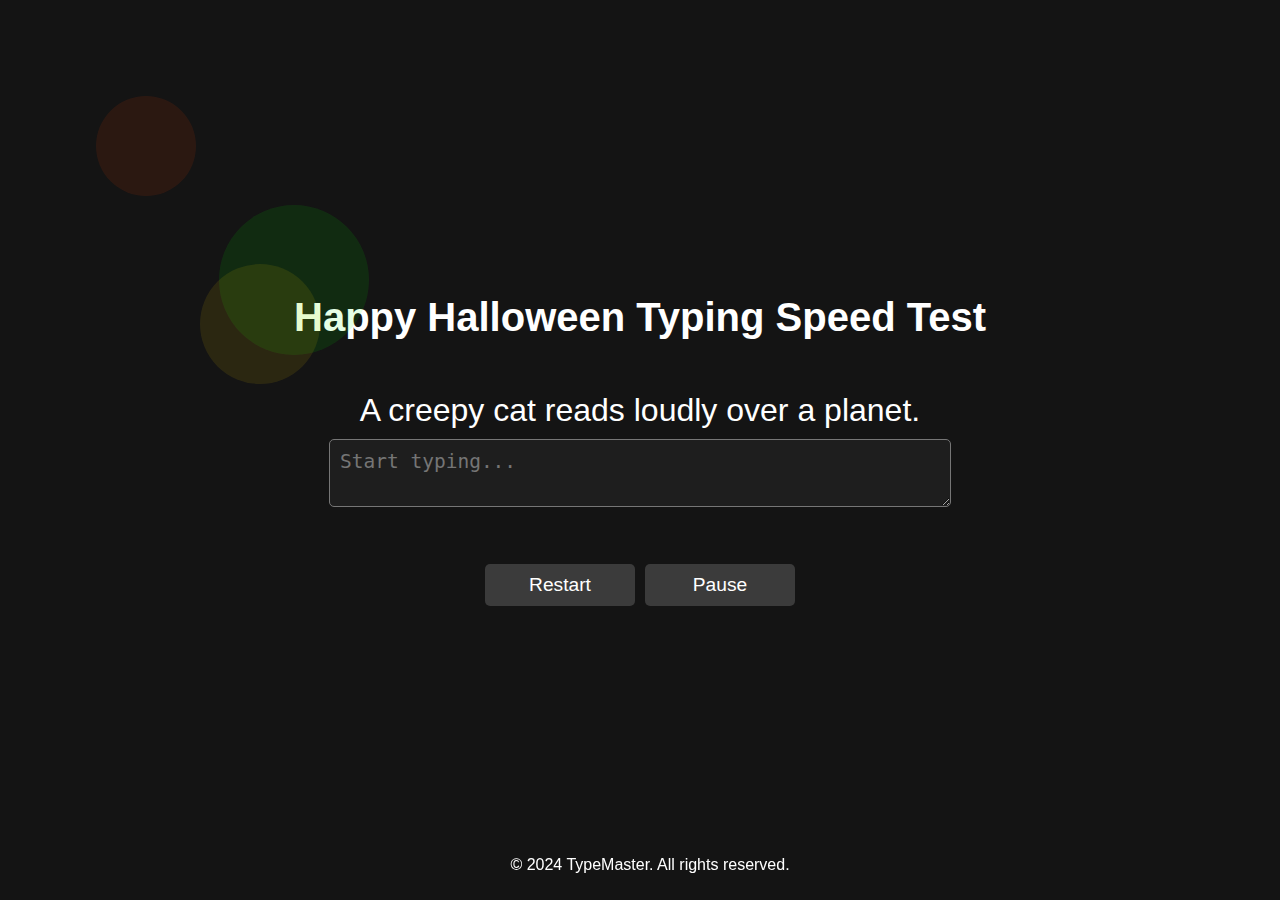
<file: index.html>
<!DOCTYPE html>
<html lang="en">
<head>
    <meta charset="UTF-8">
    <meta name="viewport" content="width=device-width, initial-scale=1.0">
    <title>Happy Halloween Typing Speed Test</title>
    <link rel="stylesheet" href="styles.css">
</head>
<body>
    <div class="container">
        <h1>Happy Halloween Typing Speed Test</h1>
        <p id="textToType"></p>
        <textarea id="typedText" placeholder="Start typing..."></textarea>
        <p id="result"></p>
        <div class="button-container">
            <button id="restart">Restart</button>
            <button id="pause">Pause</button>
        </div>
    </div>
    <footer>
        <p>&copy; 2024 TypeMaster. All rights reserved.</p>
    </footer>
    <div class="background-shape shape1"></div>
    <div class="background-shape shape2"></div>
    <div class="background-shape shape3"></div>
    <script src="script.js"></script>
</body>
</html>
</file>
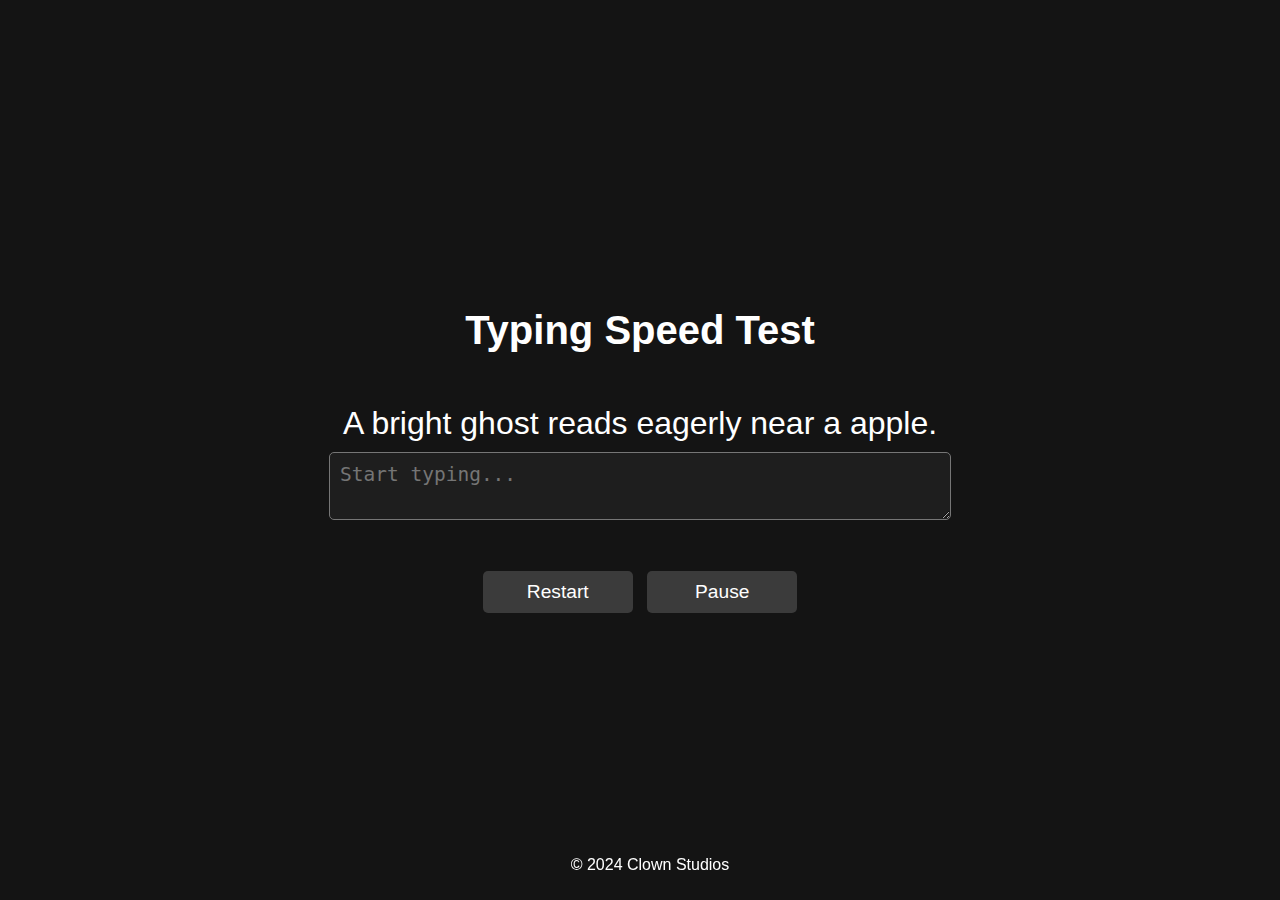
<file: typer.html>
<!DOCTYPE html>
<html lang="en">
<head>
    <meta charset="UTF-8">
    <meta name="viewport" content="width=device-width, initial-scale=1.0">
    <link rel="stylesheet" href="styles.css">
    <title>Typing Speed Test</title>
</head>
<body>
    <header>
        <h1>Typing Speed Test</h1>
    </header>
    <main>
        <p id="textToType"></p>
        <textarea id="typedText" placeholder="Start typing..."></textarea>
        <p id="result"></p>
        <button id="restart">Restart</button>
        <button id="pause">Pause</button>
    </main>
    <footer>
        <p>&copy; 2024 Clown Studios</p>
    </footer>
    <script src="script.js"></script>
</body>
</html>
</file>
<file: styles.css>
body { 
    background-color: #141414;
    color: white;
    font-family: Arial, sans-serif;
    text-align: center;
    margin: 0;
    padding: 0;
    height: 100vh;
    overflow: hidden; /* Prevents page from expanding */
    display: flex;
    flex-direction: column;
    justify-content: center;
}

.container {
    flex: 1;
    display: flex;
    flex-direction: column;
    align-items: center;
    justify-content: center;
    padding: 20px;
}

h1 {
    font-size: 2.5em;
    margin-bottom: 20px;
}

#textToType {
    font-size: 2em;
    margin-bottom: 10px;
}

#typedText {
    width: 100%;
    max-width: 600px;
    max-height: 200px;
    height: auto;
    font-size: 1.5em;
    padding: 10px;
    margin-bottom: 10px;
    border-radius: 5px;
    background-color: #1e1e1e;
    color: #f1f1f1;
    resize: both;
}

#result {
    font-size: 2em;
    margin-top: 10px;
}

.button-container {
    display: flex;
    flex-direction: row;
    justify-content: center;
    margin-bottom: 20px;
}

button {
    background-color: #3b3b3b;
    color: white;
    padding: 10px;
    border: none;
    cursor: pointer;
    font-size: 1.2em;
    margin: 5px;
    border-radius: 5px;
    width: 150px;
}

button:hover {
    background-color: #636363;
}

footer {
    background-color: transparent;
    padding: 10px;
    position: fixed;
    bottom: 0;
    width: 100%;
    color: white;
}

.background-shape {
    position: absolute;
    opacity: 0.1;
    border-radius: 50%;
}

.shape1 {
    width: 100px;
    height: 100px;
    background-color: #ff4500;
    top: 50px;
    left: 20px;
}

.shape2 {
    width: 150px;
    height: 150px;
    background-color: #00ff00;
    top: 150px;
    right: 20px;
}

.shape3 {
    width: 120px;
    height: 120px;
    background-color: #ffd700;
    bottom: 200px;
    left: 50%;
    transform: translateX(-50%);
}

@media (max-width: 768px) {
    h1 {
        font-size: 2em;
    }

    #textToType {
        font-size: 1.5em;
    }

    #typedText {
        font-size: 1em;
        height: 120px;
    }

    #result {
        font-size: 1.5em;
    }

    button {
        font-size: 1em;
        width: 100%;
    }
}

@media (max-width: 480px) {
    h1 {
        font-size: 1.8em;
    }

    #textToType {
        font-size: 1.2em;
    }

    #typedText {
        font-size: 0.9em;
        height: 100px;
    }

    #result {
        font-size: 1.2em;
    }

    button {
        font-size: 0.9em;
    }
}
</file>
